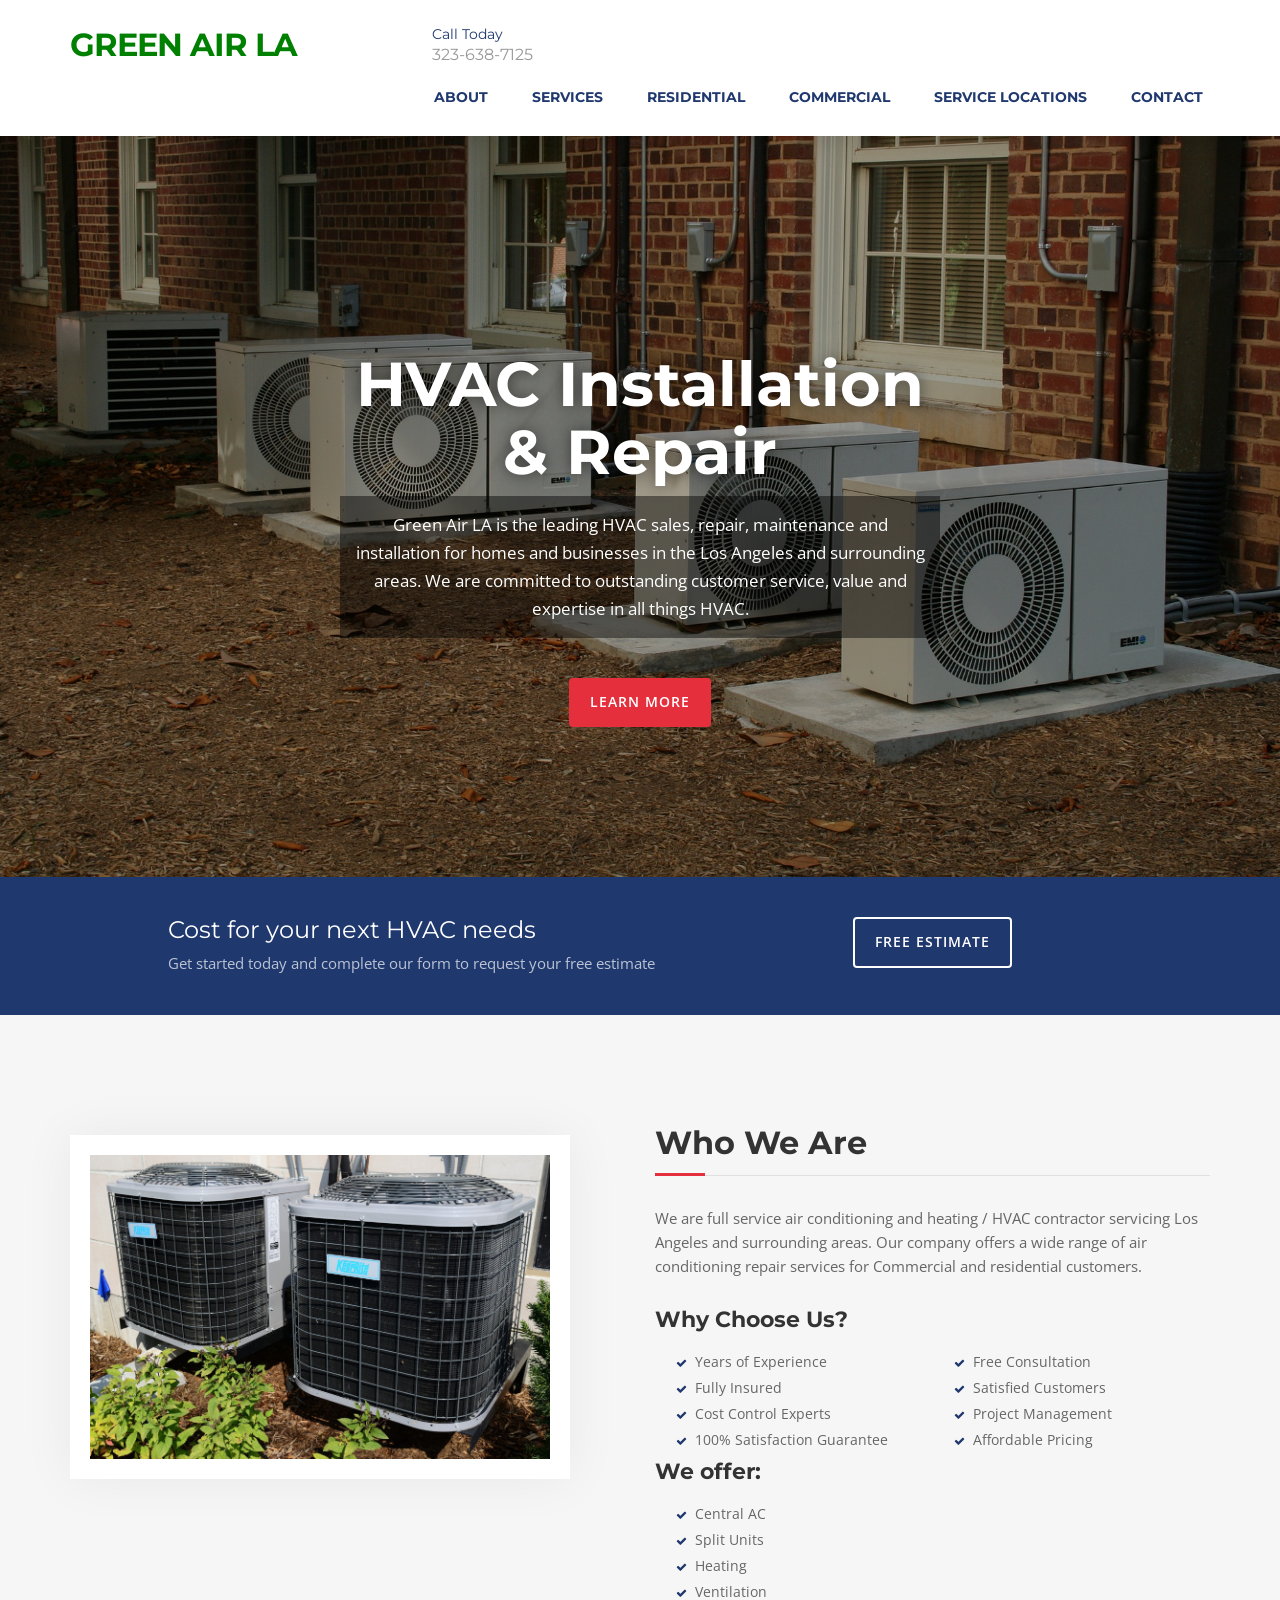
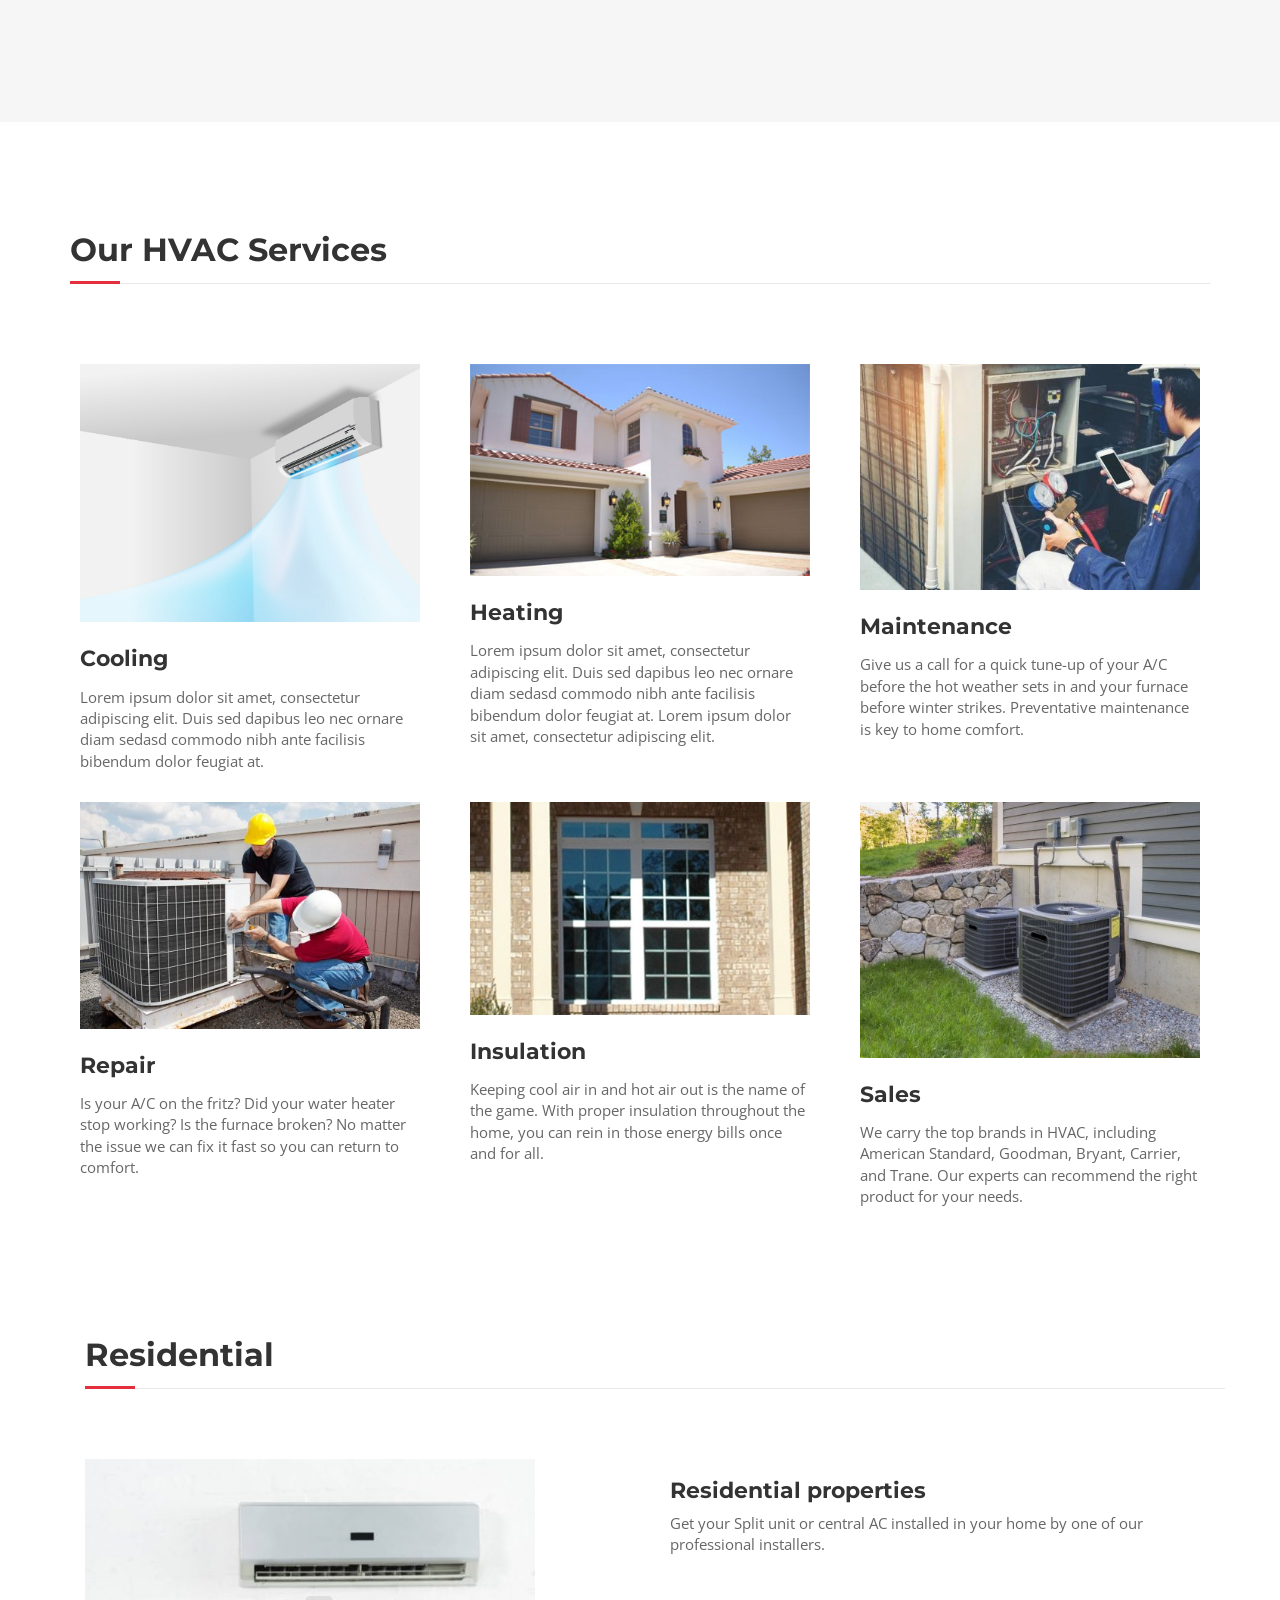
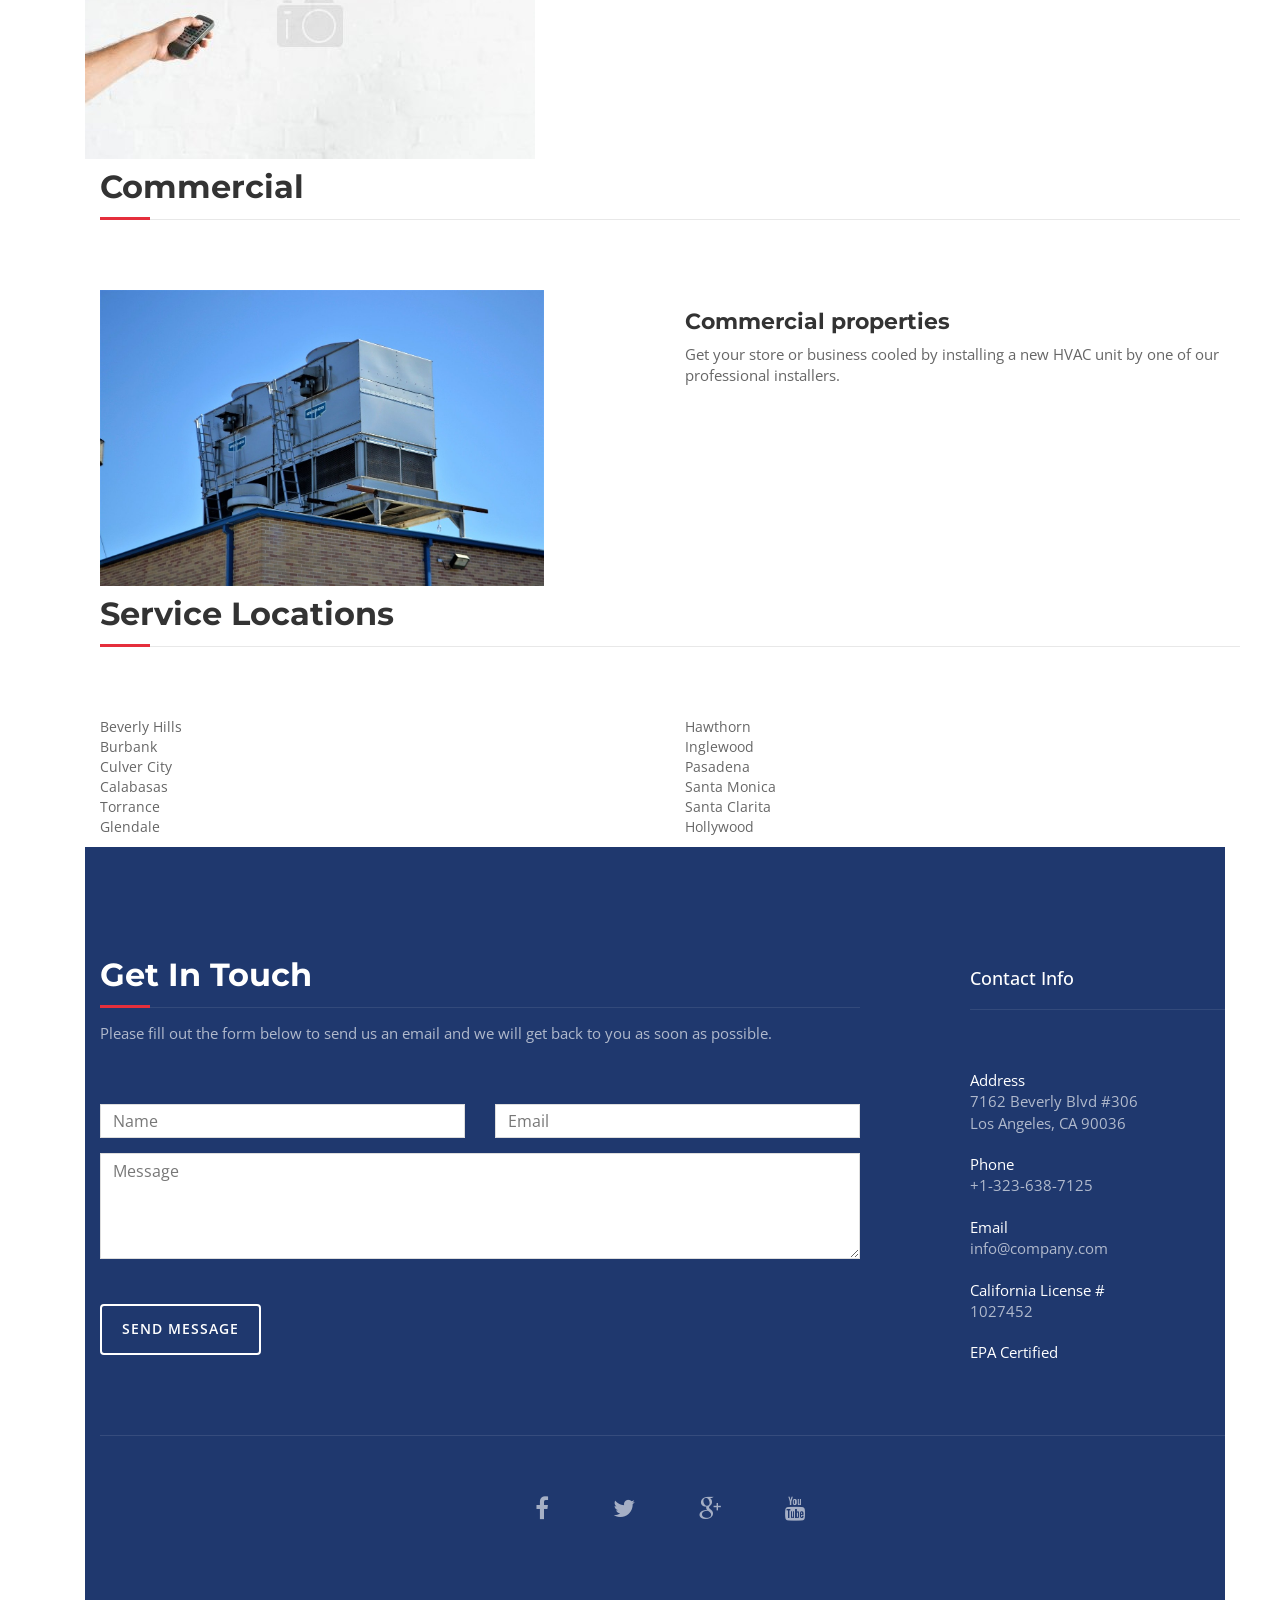
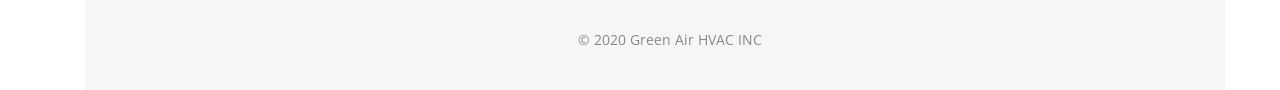
<file: FirstProject/GreenAir/index.html>
<!DOCTYPE html>
<html lang="en">
<head>
<meta charset="utf-8">
<meta name="viewport" content="width=device-width, initial-scale=1">
<title>Green Air LA</title>
<meta name="description" content="">
<meta name="author" content="">

<!-- Favicons
    ================================================== -->
<link rel="shortcut icon" href="img/favicon.ico" type="image/x-icon">
<link rel="apple-touch-icon" href="img/apple-touch-icon.png">
<link rel="apple-touch-icon" sizes="72x72" href="img/apple-touch-icon-72x72.png">
<link rel="apple-touch-icon" sizes="114x114" href="img/apple-touch-icon-114x114.png">

<!-- Bootstrap -->
<link rel="stylesheet" type="text/css"  href="css/bootstrap.css">
<link rel="stylesheet" type="text/css" href="fonts/font-awesome/css/font-awesome.css">

<!-- Stylesheet
    ================================================== -->
<link rel="stylesheet" type="text/css" href="css/style.css">
<link rel="stylesheet" type="text/css" href="css/nivo-lightbox/nivo-lightbox.css">
<link rel="stylesheet" type="text/css" href="css/nivo-lightbox/default.css">
<link href="https://fonts.googleapis.com/css?family=Open+Sans:300,400,600,700" rel="stylesheet">
<link href="https://fonts.googleapis.com/css?family=Montserrat:400,700" rel="stylesheet">

<!-- HTML5 shim and Respond.js for IE8 support of HTML5 elements and media queries -->
<!-- WARNING: Respond.js doesn't work if you view the page via file:// -->
<!--[if lt IE 9]>
      <script src="https://oss.maxcdn.com/html5shiv/3.7.2/html5shiv.min.js"></script>
      <script src="https://oss.maxcdn.com/respond/1.4.2/respond.min.js"></script>
    <![endif]-->
</head>
<body id="page-top" data-spy="scroll" data-target=".navbar-fixed-top">
<!-- Navigation
    ==========================================-->
<nav id="menu" class="navbar navbar-default navbar-fixed-top">
  <div class="container"> 
    <!-- Brand and toggle get grouped for better mobile display -->
    <div class="navbar-header">
      <button type="button" class="navbar-toggle collapsed" data-toggle="collapse" data-target="#bs-example-navbar-collapse-1"> <span class="sr-only">Toggle navigation</span> <span class="icon-bar"></span> <span class="icon-bar"></span> <span class="icon-bar"></span> </button>
      <a class="navbar-brand page-scroll" href="#page-top"style= color:green >Green  Air LA</a>
      <div class="phone"><span>Call Today</span>323-638-7125</div>
    </div>
    
    <!-- Collect the nav links, forms, and other content for toggling -->
    <div class="collapse navbar-collapse" id="bs-example-navbar-collapse-1">
      <ul class="nav navbar-nav navbar-right">
        <li><a href="#about" class="page-scroll">About</a></li>
        <li><a href="#services" class="page-scroll">Services</a></li>
        <li><a href="#residential" class="page-scroll">Residential</a></li>
        <li><a href="#commercial" class="page-scroll">Commercial</a></li>
        <li><a href="#locations" class="page-scroll">Service Locations</a></li>
        <li><a href="#contact" class="page-scroll">Contact</a></li>
      </ul>
    </div>
    <!-- /.navbar-collapse --> 
  </div>
</nav>
<!-- Header -->
<header id="header">
  <div class="intro">
    <div class="overlay">
      <div class="container">
        <div class="row">
          <div class="col-md-8 col-md-offset-2 intro-text">
            <h1>HVAC Installation <br>
              & Repair</h1>
            <p>Green Air LA is the leading HVAC sales, repair, maintenance and installation for homes and businesses in the Los Angeles and surrounding areas. We are
              committed to outstanding customer service, value and expertise in all things HVAC.
            </p>
            <a href="#about" class="btn btn-custom btn-lg page-scroll">Learn More</a> </div>
        </div>
      </div>
    </div>
  </div>
</header>
<!-- Get Touch Section -->
<div id="get-touch">
  <div class="container">
    <div class="row">
      <div class="col-xs-12 col-md-6 col-md-offset-1">
        <h3>Cost for your next HVAC needs</h3>
        <p>Get started today and complete our form to request your free estimate</p>
      </div>
      <div class="col-xs-12 col-md-4 text-center"><a href="#contact" class="btn btn-custom btn-lg page-scroll">Free Estimate</a></div>
    </div>
  </div>
</div>
<!-- About Section -->
<div id="about">
  <div class="container">
    <div class="row">
      <div class="col-xs-12 col-md-6"> <img src="img\residential\cent1outdoor.jpg" class="img-responsive" alt=""> </div>
      <div class="col-xs-12 col-md-6">
        <div class="about-text">
          <h2>Who We Are</h2>
          <p>We are full service air conditioning and heating / HVAC contractor servicing Los Angeles and surrounding areas. Our company offers a wide range of air conditioning repair services for Commercial and residential customers.</p>
          <h3>Why Choose Us?</h3>
          <div class="list-style">
            <div class="col-lg-6 col-sm-6 col-xs-12">
              <ul>
                <li>Years of Experience</li>
                <li>Fully Insured</li>
                <li>Cost Control Experts</li>
                <li>100% Satisfaction Guarantee</li>
              </ul>
            </div>
            <div class="col-lg-6 col-sm-6 col-xs-12">
              <ul>
                <li>Free Consultation</li>
                <li>Satisfied Customers</li>
                <li>Project Management</li>
                <li>Affordable Pricing</li>
              </ul>
            </div>
          </div>
          <div>
            <h3>We offer:</h3>
            <div class="col-lg-6 col-sm-6 col-xs-12">
              <ul>
                <li>Central AC</li>
                <li>Split Units</li>
                <li>Heating </li>
                <li>Ventilation</li>
              </ul>
            </div>
          </div>
        </div>
      </div>
    </div>
  </div>
</div>
<!-- Services Section -->
<div id="services">
  <div class="container">
    <div class="section-title">
      <h2>Our HVAC Services</h2>
    </div>
    <div class="row">
      <div class="col-md-4">
        <div class="service-media"> <img src= "img\residential\resi2split.jpg" alt="split"> </div>
        <div class="service-desc">
          <h3>Cooling</h3>
          <p>Lorem ipsum dolor sit amet, consectetur adipiscing elit. Duis sed dapibus leo nec ornare diam sedasd commodo nibh ante facilisis bibendum dolor feugiat at.</p>
        </div>
      </div>
      <div class="col-md-4">
        <div class="service-media"> <img src="img/services/service-2.jpg" alt=" "> </div>
        <div class="service-desc">
          <h3>Heating</h3>
          <p>Lorem ipsum dolor sit amet, consectetur adipiscing elit. Duis sed dapibus leo nec ornare diam sedasd commodo nibh ante facilisis bibendum dolor feugiat at. Lorem ipsum dolor sit amet, consectetur adipiscing elit.</p>
        </div>
      </div>
      <div class="col-md-4">
        <div class="service-media"> <img src="img\maintenance\maint3.jpg" alt="repair"> </div>
        <div class="service-desc">
          <h3>Maintenance</h3>
          <p>Give us a call for a quick tune-up of your A/C before the hot weather sets in and your furnace before winter strikes. Preventative maintenance is key to home comfort.</p>
        </div>
      </div>
    </div>
    <div class="row">
      <div class="col-md-4">
        <div class="service-media"> <img src="img\maintenance\maint2.jpg" alt=" "> </div>
        <div class="service-desc">
          <h3>Repair</h3>
          <p>Is your A/C on the fritz? Did your water heater stop working? Is the furnace broken? No matter the issue we can fix it fast so you can return to comfort.</p>
        </div>
      </div>
      <div class="col-md-4">
        <div class="service-media"> <img src="img/services/service-5.jpg" alt=" "> </div>
        <div class="service-desc">
          <h3>Insulation</h3>
          <p>Keeping cool air in and hot air out is the name of the game. With proper insulation throughout the home, you can rein in those energy bills once and for all.</p>
        </div>
      </div>
      <div class="col-md-4">
        <div class="service-media"> <img src="img\residential\central2outdoor.jpg" alt=" "> </div>
        <div class="service-desc">
          <h3>Sales</h3>
          <p>We carry the top brands in HVAC, including American Standard, Goodman, Bryant, Carrier, and Trane. Our experts can recommend the right product for your needs.</p>
        </div>
      </div>
    </div>
  </div>
</div>

<!-- Residential Section -->
<div class="container"> 
<div id="residential">
  <div class="container">
    <div class="section-title">
      <h2>Residential</h2>
    </div>
    <div class="row">      
        <div class="col-xs-12 col-md-6"> <img src= "img/residential/resi1split.jpg" class="img-responsive" alt="split unit"> </div>
        <div class="col-xs-12 col-md-6">
          <div class="about-text">
            <h3>Residential properties</h3>
            <p>Get your Split unit or central AC installed in your home by one of our professional installers. </p>
            
    </div>
  </div>
</div>
</div>

<!-- Commercial Section -->
<div class="container"> 
  <div id="commercial">
    <div class="container">
      <div class="section-title">
        <h2>Commercial</h2>
      </div>
      <div class="row">      
          <div class="col-xs-12 col-md-6"> <img src= "img\commercial\commercial3.jpg" class="img-responsive" alt="cooling tower" style= width:80%> </div>
          <div class="col-xs-12 col-md-6">
            <div class="about-text">
              <h3>Commercial properties</h3>
              <p>Get your store or business cooled by installing a new HVAC unit by one of our professional installers. </p>
              
      </div>
    </div>
  </div>
  </div>
<!--  Gallery Section 
<div id="portfolio">
  <div class="container">
    <div class="section-title">
      <h2>Our Works</h2>
    </div>
    <div class="row">
      <div class="portfolio-items">
        <div class="col-sm-6 col-md-4 col-lg-4">
          <div class="portfolio-item">
            <div class="hover-bg"> <a href="img/portfolio/01-large.jpg" title="Project Title" data-lightbox-gallery="gallery1">
              <div class="hover-text">
                <h4>Lorem Ipsum</h4>
              </div>
              <img src="img/portfolio/01-small.jpg" class="img-responsive" alt="Project Title"> </a> </div>
          </div>
        </div>
        <div class="col-sm-6 col-md-4 col-lg-4">
          <div class="portfolio-item">
            <div class="hover-bg"> <a href="img/portfolio/02-large.jpg" title="Project Title" data-lightbox-gallery="gallery1">
              <div class="hover-text">
                <h4>Adipiscing Elit</h4>
              </div>
              <img src="img/portfolio/02-small.jpg" class="img-responsive" alt="Project Title"> </a> </div>
          </div>
        </div>
        <div class="col-sm-6 col-md-4 col-lg-4">
          <div class="portfolio-item">
            <div class="hover-bg"> <a href="img/portfolio/03-large.jpg" title="Project Title" data-lightbox-gallery="gallery1">
              <div class="hover-text">
                <h4>Lorem Ipsum</h4>
              </div>
              <img src="img/portfolio/03-small.jpg" class="img-responsive" alt="Project Title"> </a> </div>
          </div>
        </div>
        <div class="col-sm-6 col-md-4 col-lg-4">
          <div class="portfolio-item">
            <div class="hover-bg"> <a href="img/portfolio/04-large.jpg" title="Project Title" data-lightbox-gallery="gallery1">
              <div class="hover-text">
                <h4>Lorem Ipsum</h4>
              </div>
              <img src="img/portfolio/04-small.jpg" class="img-responsive" alt="Project Title"> </a> </div>
          </div>
        </div>
        <div class="col-sm-6 col-md-4 col-lg-4">
          <div class="portfolio-item">
            <div class="hover-bg"> <a href="img/portfolio/05-large.jpg" title="Project Title" data-lightbox-gallery="gallery1">
              <div class="hover-text">
                <h4>Adipiscing Elit</h4>
              </div>
              <img src="img/portfolio/05-small.jpg" class="img-responsive" alt="Project Title"> </a> </div>
          </div>
        </div>
        <div class="col-sm-6 col-md-4 col-lg-4">
          <div class="portfolio-item">
            <div class="hover-bg"> <a href="img/portfolio/06-large.jpg" title="Project Title" data-lightbox-gallery="gallery1">
              <div class="hover-text">
                <h4>Dolor Sit</h4>
              </div>
              <img src="img/portfolio/06-small.jpg" class="img-responsive" alt="Project Title"> </a> </div>
          </div>
        </div>
        <div class="col-sm-6 col-md-4 col-lg-4">
          <div class="portfolio-item">
            <div class="hover-bg"> <a href="img/portfolio/07-large.jpg" title="Project Title" data-lightbox-gallery="gallery1">
              <div class="hover-text">
                <h4>Dolor Sit</h4>
              </div>
              <img src="img/portfolio/07-small.jpg" class="img-responsive" alt="Project Title"> </a> </div>
          </div>
        </div>
        <div class="col-sm-6 col-md-4 col-lg-4">
          <div class="portfolio-item">
            <div class="hover-bg"> <a href="img/portfolio/08-large.jpg" title="Project Title" data-lightbox-gallery="gallery1">
              <div class="hover-text">
                <h4>Lorem Ipsum</h4>
              </div>
              <img src="img/portfolio/08-small.jpg" class="img-responsive" alt="Project Title"> </a> </div>
          </div>
        </div>
        <div class="col-sm-6 col-md-4 col-lg-4">
          <div class="portfolio-item">
            <div class="hover-bg"> <a href="img/portfolio/09-large.jpg" title="Project Title" data-lightbox-gallery="gallery1">
              <div class="hover-text">
                <h4>Adipiscing Elit</h4>
              </div>
              <img src="img/portfolio/09-small.jpg" class="img-responsive" alt="Project Title"> </a> </div>
          </div>
        </div>
      </div>
    </div>
  </div>
</div> -->
<!--Service locations section-->
<div id="locations">
  <div class="container">
    <div class="section-title">
      <h2>Service Locations</h2>
    </div>
  <div class="row">
    <div class=list-style">
      <div class="col-lg-6 col-sm-6 col-xs-12">
        <ul class="list-styled">
          <li>Beverly Hills</li>
          <li>Burbank</li>
          <li>Culver City</li>
          <li>Calabasas</li>
          <li>Torrance</li>
          <li>Glendale</li>
        </ul>
      </div>
      <div class="col-lg-6 col-sm-6 col-xs-12">
        <ul>
          <li>Hawthorn</li>
          <li>Inglewood</li>
          <li>Pasadena</li>
          <li>Santa Monica</li>
          <li>Santa Clarita</li>
          <li>Hollywood</li>
        </ul>
      </div>
     </div>

  </div>
</div>
</div>


<!-- Contact Section -->
<div id="contact">
  <div class="container">
    <div class="col-md-8">
      <div class="row">
        <div class="section-title">
          <h2>Get In Touch</h2>
          <p>Please fill out the form below to send us an email and we will get back to you as soon as possible.</p>
        </div>
        <form name="sentMessage" id="contactForm" novalidate>
          <div class="row">
            <div class="col-md-6">
              <div class="form-group">
                <input type="text" id="name" class="form-control" placeholder="Name" required="required">
                <p class="help-block text-danger"></p>
              </div>
            </div>
            <div class="col-md-6">
              <div class="form-group">
                <input type="email" id="email" class="form-control" placeholder="Email" required="required">
                <p class="help-block text-danger"></p>
              </div>
            </div>
          </div>
          <div class="form-group">
            <textarea name="message" id="message" class="form-control" rows="4" placeholder="Message" required></textarea>
            <p class="help-block text-danger"></p>
          </div>
          <div id="success"></div>
          <button type="submit" class="btn btn-custom btn-lg">Send Message</button>
        </form>
      </div>
    </div>
    <div class="col-md-3 col-md-offset-1 contact-info">
      <div class="contact-item">
        <h4>Contact Info</h4>
        <p><span>Address</span>7162 Beverly Blvd #306<br>
          Los Angeles, CA 90036</p>
      </div>
      <div class="contact-item">
        <p><span>Phone</span> +1-323-638-7125</p>
      </div>
      <div class="contact-item">
        <p><span>Email</span> info@company.com</p>
      </div>
      <div class="contact-item">
        <p><span>California License #</span> 1027452</p>
      </div>
      <div class="contact-item">
        <p><span>EPA Certified</span> </p>
      </div>
    </div>
    <div class="col-md-12">
      <div class="row">
        <div class="social">
          <ul>
            <li><a href="#"><i class="fa fa-facebook"></i></a></li>
            <li><a href="#"><i class="fa fa-twitter"></i></a></li>
            <li><a href="#"><i class="fa fa-google-plus"></i></a></li>
            <li><a href="#"><i class="fa fa-youtube"></i></a></li>
          </ul>
        </div>
      </div>
    </div>
  </div>
</div>
<!-- Footer Section -->
<div id="footer">
  <div class="container text-center">
    <p>&copy; 2020 Green Air HVAC INC</p>
  </div>
</div>
<script type="text/javascript" src="js/jquery.1.11.1.js"></script> 
<script type="text/javascript" src="js/bootstrap.js"></script> 
<script type="text/javascript" src="js/SmoothScroll.js"></script> 
<script type="text/javascript" src="js/nivo-lightbox.js"></script> 
<script type="text/javascript" src="js/jqBootstrapValidation.js"></script> 
<script type="text/javascript" src="js/contact_me.js"></script> 
<script type="text/javascript" src="js/main.js"></script>
</body>
</html>
</file>
<file: FirstProject/GreenAir/css/style.css>
body, html {
	font-family: 'Open Sans', sans-serif;
	text-rendering: optimizeLegibility !important;
	-webkit-font-smoothing: antialiased !important;
	color: #666;
	font-weight: 400;
	width: 100% !important;
	height: 100% !important;
}
h2 {
	font-family: 'Montserrat', sans-serif;
	margin: 0 0 20px 0;
	font-weight: 700;
	font-size: 32px;
	color: #333;
}
h3 {
	font-family: 'Montserrat', sans-serif;
	font-size: 22px;
	font-weight: 700;
	color: #333;
}
h4 {
	font-size: 18px;
	color: #333;
}
h5 {
	text-transform: uppercase;
	font-weight: 700;
	line-height: 20px;
}
p {
	font-size: 15px;
}
p.intro {
	margin: 12px 0 0;
	line-height: 24px;
}
a {
	color: #1f386e;
	font-weight: 400;
}
a:hover, a:focus {
	text-decoration: none;
	color: #e52f3c;
}
ul, ol {
	list-style: none;
}
ul, ol {
	padding: 0;
	webkit-padding: 0;
	moz-padding: 0;
}
hr {
	height: 2px;
	width: 70px;
	text-align: center;
	position: relative;
	background: #1E7A46;
	margin-bottom: 20px;
	border: 0;
}
/* Navigation */
#menu {
	padding: 20px;
	transition: all 0.8s;
}
#menu.navbar-default {
	background-color: #fff;
	border-color: rgba(231, 231, 231, 0);
	box-shadow: 0 0 30px rgba(0,0,0,0.2)
}
#menu a.navbar-brand {
	font-family: 'Montserrat', sans-serif;
	font-size: 32px;
	font-weight: 700;
	color: #1f386e;
	text-transform: uppercase;
	letter-spacing: -1px;
}
#menu.navbar-default .navbar-nav > li > a {
	font-family: 'Montserrat', sans-serif;
	text-transform: uppercase;
	color: #1f386e;
	font-size: 14px;
	font-weight: 700;
	padding: 8px 2px;
	border-radius: 0;
	margin: 9px 20px 0 20px;
}
#menu.navbar-default .navbar-nav > li > a:hover {
	color: #ce2a36;
}
.navbar-default .navbar-nav > .active > a, .navbar-default .navbar-nav > .active > a:hover, .navbar-default .navbar-nav > .active > a:focus {
	color: #ce2a36 !important;
	background-color: transparent;
}
#menu .phone {
	font-family: 'Montserrat', sans-serif;
	margin: 4px 0 0 120px;
	float: left;
	font-size: 16px;
	font-weight: 400;
	color: #999;
}
#menu .phone span {
	font-size: 14px;
	display: block;
	color: #1f386e;
}
.navbar-toggle {
	border-radius: 0;
}
.navbar-default .navbar-toggle:hover, .navbar-default .navbar-toggle:focus {
	background-color: #fff;
	border-color: #fff;
}
.navbar-default .navbar-toggle:hover>.icon-bar {
	background-color: #1b6d3f;
}
.section-title {
	margin-bottom: 70px;
}
.section-title h2 {
	position: relative;
	margin-top: 10px;
	margin-bottom: 15px;
	padding-bottom: 15px;
	border-bottom: 1px solid rgba(0, 0, 0, 0.09);
}
.section-title h2::after {
	position: absolute;
	content: "";
	background-color: #e52f3c;
	height: 3px;
	width: 50px;
	bottom: -1px;
	left: 0;
}
.btn-custom {
	text-transform: uppercase;
	color: #fff;
	background-color: #e52f3c;
	padding: 14px 20px;
	letter-spacing: 1px;
	margin: 0;
	font-size: 14px;
	font-weight: 600;
	border-radius: 4px;
	transition: all 0.3s;
}
.btn-custom:hover, .btn-custom:focus, .btn-custom.focus, .btn-custom:active, .btn-custom.active {
	color: #fff;
	background-color: #1f386e;
}
.btn:active, .btn.active {
	background-image: none;
	outline: 0;
	-webkit-box-shadow: none;
	box-shadow: none;
}
a:focus, .btn:focus, .btn:active:focus, .btn.active:focus, .btn.focus, .btn:active.focus, .btn.active.focus {
	outline: none;
	outline-offset: none;
}
/* Header Section */
.intro {
	display: table;
	width: 100%;
	padding: 0;
	background: url(../img/commercial2.jpg) center center no-repeat; 
	background-color: #e5e5e5;
	-webkit-background-size: cover;
	-moz-background-size: cover;
	background-size: cover;
	-o-background-size: cover;
}
.intro .overlay {
	background: rgba(0,0,0,0.3);
}
.intro h1 {
	font-family: 'Montserrat', sans-serif;
	color: #fff;
	font-size: 62px;
	font-weight: 700;
	margin-top: 0;
	margin-bottom: 10px;
	text-shadow: 0 0 15px rgba(0,0,0,0.5)
}
.intro p {
	color: #fff;
	font-size: 17px;
	line-height: 28px;
	padding: 15px;
	max-width: 600px;
	margin: 0 auto;
	margin-bottom: 40px;
	background: rgba(0,0,0,.45);
}
header .intro-text {
	padding-top: 350px;
	padding-bottom: 150px;
	text-align: center;
}
/* Get Touch Section */
#get-touch {
	padding: 40px 0 30px;
	color: rgba(255,255,255,.7);
	background: #1f386e;
}
#get-touch h3 {
	font-size: 24px;
	font-weight: 400;
	color: #fff;
	margin: 0 0 10px 0;
}
#get-touch .btn-custom {
	margin: 0;
	background: transparent;
	border: 2px solid #fff;
}
#get-touch .btn-custom:hover {
	color: #1f386e;
	background: #fff;
	border: 2px solid #fff;
}
/* About Section */
#about {
	padding: 110px 0;
	background: #f6f6f6;
}
#about h3 {
	font-size: 22px;
	margin: 0 0 20px 0;
}
#about h2 {
	position: relative;
	margin-bottom: 15px;
	padding-bottom: 15px;
	border-bottom: 1px solid rgba(0, 0, 0, 0.09);
}
#about h2::after {
	position: absolute;
	content: "";
	background-color: #e52f3c;
	height: 3px;
	width: 50px;
	bottom: -1px;
	left: 0;
}
#about .about-text li {
	margin-bottom: 6px;
	margin-left: 6px;
	list-style: none;
	padding: 0;
}
#about .about-text li:before {
	content: '\f00c';
	font-family: 'FontAwesome';
	color: #1f386e;
	font-size: 11px;
	font-weight: 300;
	padding-right: 8px;
}
#about img {
	padding: 20px;
	width: 500px;
	margin-top: 10px;
	background: #fff;
	border-right: 0;
	box-shadow: 0 0 50px rgba(0,0,0,0.06);
}
#about p {
	line-height: 24px;
	margin: 30px 0;
}
/* Services Section */
#services {
	padding: 100px 0;
}
#services .service-media {
	margin: 10px;
}
#services .service-media img {
	position: relative;
	display: block;
	width: 100%;
	height: auto;
}
#services .service-desc {
	margin: 10px 10px 20px;
}
#services h3 {
	font-weight: 700;
	padding: 5px 0;
}
#services .service-desc hr {
	margin-left: 0;
}
/* Portfolio Section */
#portfolio {
	padding: 100px 0;
	background: #f6f6f6;
}
.portfolio-item {
	margin: 15px 0;
}
.portfolio-item .hover-bg {
	overflow: hidden;
	position: relative;
}
.hover-bg .hover-text {
	position: absolute;
	text-align: center;
	margin: 0 auto;
	color: #fff;
	background: rgba(31, 56, 110, 0.8);
	padding: 30% 0 0 0;
	height: 100%;
	width: 100%;
	opacity: 0;
	transition: all 0.5s;
}
.hover-bg .hover-text>h4 {
	opacity: 0;
	color: #fff;
	-webkit-transform: translateY(100%);
	transform: translateY(100%);
	transition: all 0.3s;
	font-size: 17px;
	letter-spacing: 1px;
	font-weight: 400;
	text-transform: uppercase;
}
.hover-bg:hover .hover-text>h4 {
	opacity: 1;
	-webkit-backface-visibility: hidden;
	-webkit-transform: translateY(0);
	transform: translateY(0);
}
.hover-bg:hover .hover-text {
	opacity: 1;
}
/* Testimonials Section */
#testimonials {
	padding: 100px 0;
}
#testimonials i {
	color: #e6e6e6;
	font-size: 32px;
	margin-bottom: 20px;
}
.testimonial {
	position: relative;
	padding: 20px;
}
.testimonial-image {
	float: left;
	margin-right: 15px;
}
.testimonial-image, .testimonial-image img {
	display: block;
	width: 64px;
	height: 64px;
}
.testimonial-content {
	position: relative;
	overflow: hidden;
}
.testimonial-content p {
	margin-bottom: 0;
	font-size: 14px;
	font-style: italic;
}
.testimonial-meta {
	margin-top: 10px;
	font-size: 13px;
	font-weight: bold;
	text-transform: uppercase;
}
/* Contact Section */
#contact {
	padding: 100px 0 60px 0;
	background: #1f386e;
	color: rgba(255,255,255,.65);
}
#contact .section-title {
	margin-bottom: 40px;
}
#contact h2 {
	color: #fff;
	margin-top: 10px;
	margin-bottom: 15px;
	padding-bottom: 15px;
	border-bottom: 1px solid rgba(255, 255, 255, 0.09);
}
#contact h4 {
	color: #fff;
	margin-top: 22px;
	margin-bottom: 60px;
	padding-bottom: 20px;
	border-bottom: 1px solid rgba(255, 255, 255, 0.09);
}
#contact form {
	padding-top: 20px;
}
#contact h3 {
	font-size: 17px;
	font-weight: 600;
}
#contact .text-danger {
	color: #cc0033;
	text-align: left;
}
#contact .btn-custom {
	margin: 30px 0;
	background: transparent;
	border: 2px solid #fff;
}
#contact .btn-custom:hover {
	color: #1f386e;
	background: #fff;
}
label {
	font-size: 12px;
	font-weight: 400;
	font-family: 'Open Sans', sans-serif;
	float: left;
}
#contact .form-control {
	display: block;
	width: 100%;
	padding: 6px 12px;
	font-size: 16px;
	line-height: 1.42857143;
	color: #444;
	background-color: #fff;
	background-image: none;
	border: 1px solid #ddd;
	border-radius: 0;
	-webkit-box-shadow: none;
	box-shadow: none;
	-webkit-transition: none;
	-o-transition: none;
	transition: none;
}
#contact .form-control:focus {
	border-color: #999;
	outline: 0;
	-webkit-box-shadow: transparent;
	box-shadow: transparent;
}
.form-control::-webkit-input-placeholder {
color: #777;
}
.form-control:-moz-placeholder {
color: #777;
}
.form-control::-moz-placeholder {
color: #777;
}
.form-control:-ms-input-placeholder {
color: #777;
}
#contact .contact-item {
	margin: 20px 0;
}
#contact .contact-item span {
	color: rgba(255,255,255,1);
	display: block;
}
#contact .social {
	border-top: 1px solid rgba(255,255,255,0.1);
	padding-top: 50px;
	margin-top: 50px;
	text-align: center;
}
#contact .social ul li {
	display: inline-block;
	margin: 0 20px;
}
#contact .social i.fa {
	font-size: 24px;
	padding: 10px;
	color: rgba(255,255,255,0.6);
	transition: all 0.3s;
}
#contact .social i.fa:hover {
	color: #fff;
}
/* Footer Section*/
#footer {
	background: #f6f6f6;
	padding: 30px 0;
}
#footer p {
	color: #888;
	font-size: 14px;
}
#footer a {
	color: #1f386e;
}
#footer a:hover {
	color: #e52f3c;
}

@media (max-width: 768px) {
#about img {
	margin: 50px 0;
}
}
</file>
<file: FirstProject/GreenAir/css/nivo-lightbox/default.css>
/*
 * Nivo Lightbox Default Theme v1.0
 * http://dev7studios.com/nivo-lightbox
 *
 * Copyright 2013, Dev7studios
 * Free to use and abuse under the MIT license.
 * http://www.opensource.org/licenses/mit-license.php
 */
 
 .nivo-lightbox-theme-default * {
    -webkit-box-sizing: initial !important;
    -moz-box-sizing: initial !important;
    box-sizing: initial !important;
 }
.nivo-lightbox-theme-default.nivo-lightbox-overlay { 
	background: #666;
	background: rgba(0,0,0,0.6); 
}
.nivo-lightbox-theme-default .nivo-lightbox-content.nivo-lightbox-loading { background: url(loading.gif) no-repeat 50% 50%; }

.nivo-lightbox-theme-default .nivo-lightbox-nav {
	top: 10%;
	width: 8%;
	height: 80%;
	text-indent: -9999px;
	background-repeat: no-repeat;
	background-position: 50% 50%;
	opacity: 0.5;
}
.nivo-lightbox-theme-default .nivo-lightbox-nav:hover { 
	opacity: 1; 
	background-color: transparent;
}
.nivo-lightbox-theme-default .nivo-lightbox-prev { 
	background-image: url(prev.png); 
	border-radius: 0 3px 3px 0;
}
.nivo-lightbox-theme-default .nivo-lightbox-next { 
	background-image: url(next.png); 
	border-radius: 3px 0 0 3px;
}

.nivo-lightbox-theme-default .nivo-lightbox-close {
	display: block;
	background: url(close.png) no-repeat 5px 5px;
	width: 16px;
	height: 16px;
	text-indent: -9999px;
	padding: 5px;
	opacity: 0.5;
}
.nivo-lightbox-theme-default .nivo-lightbox-close:hover { opacity: 1; }

.nivo-lightbox-theme-default .nivo-lightbox-title-wrap { bottom: -7%; }
.nivo-lightbox-theme-default .nivo-lightbox-title {
	font: 14px/20px 'Helvetica Neue', Helvetica, Arial, sans-serif;
	font-style: normal;
	font-weight: normal;
	background: #000;
	color: #fff;
	padding: 7px 15px;
	border-radius: 30px;
}

.nivo-lightbox-theme-default .nivo-lightbox-image img {
	background: #fff;
	-webkit-box-shadow: 0px 1px 1px rgba(0,0,0,0.4);
	   -moz-box-shadow: 0px 1px 1px rgba(0,0,0,0.4);
	        box-shadow: 0px 1px 1px rgba(0,0,0,0.4);
}
.nivo-lightbox-theme-default .nivo-lightbox-ajax,
.nivo-lightbox-theme-default .nivo-lightbox-inline {
	background: #fff;
	padding: 40px;
	-webkit-box-shadow: 0px 1px 1px rgba(0,0,0,0.4);
	   -moz-box-shadow: 0px 1px 1px rgba(0,0,0,0.4);
	        box-shadow: 0px 1px 1px rgba(0,0,0,0.4);
}

@media (-webkit-min-device-pixel-ratio: 1.3),
       (-o-min-device-pixel-ratio: 2.6/2),
       (min--moz-device-pixel-ratio: 1.3),
       (min-device-pixel-ratio: 1.3),
       (min-resolution: 1.3dppx) {

	.nivo-lightbox-theme-default .nivo-lightbox-content.nivo-lightbox-loading { 
		background-image: url(loading@2x.gif); 
		background-size: 32px 32px;
	}
	.nivo-lightbox-theme-default .nivo-lightbox-prev { 
		background-image: url(prev@2x.png); 
		background-size: 48px 48px;
	}
	.nivo-lightbox-theme-default .nivo-lightbox-next { 
		background-image: url(next@2x.png); 
		background-size: 48px 48px;
	}
	.nivo-lightbox-theme-default .nivo-lightbox-close { 
		background-image: url(close@2x.png); 
		background-size: 16px 16px;
	}
	
}
</file>
